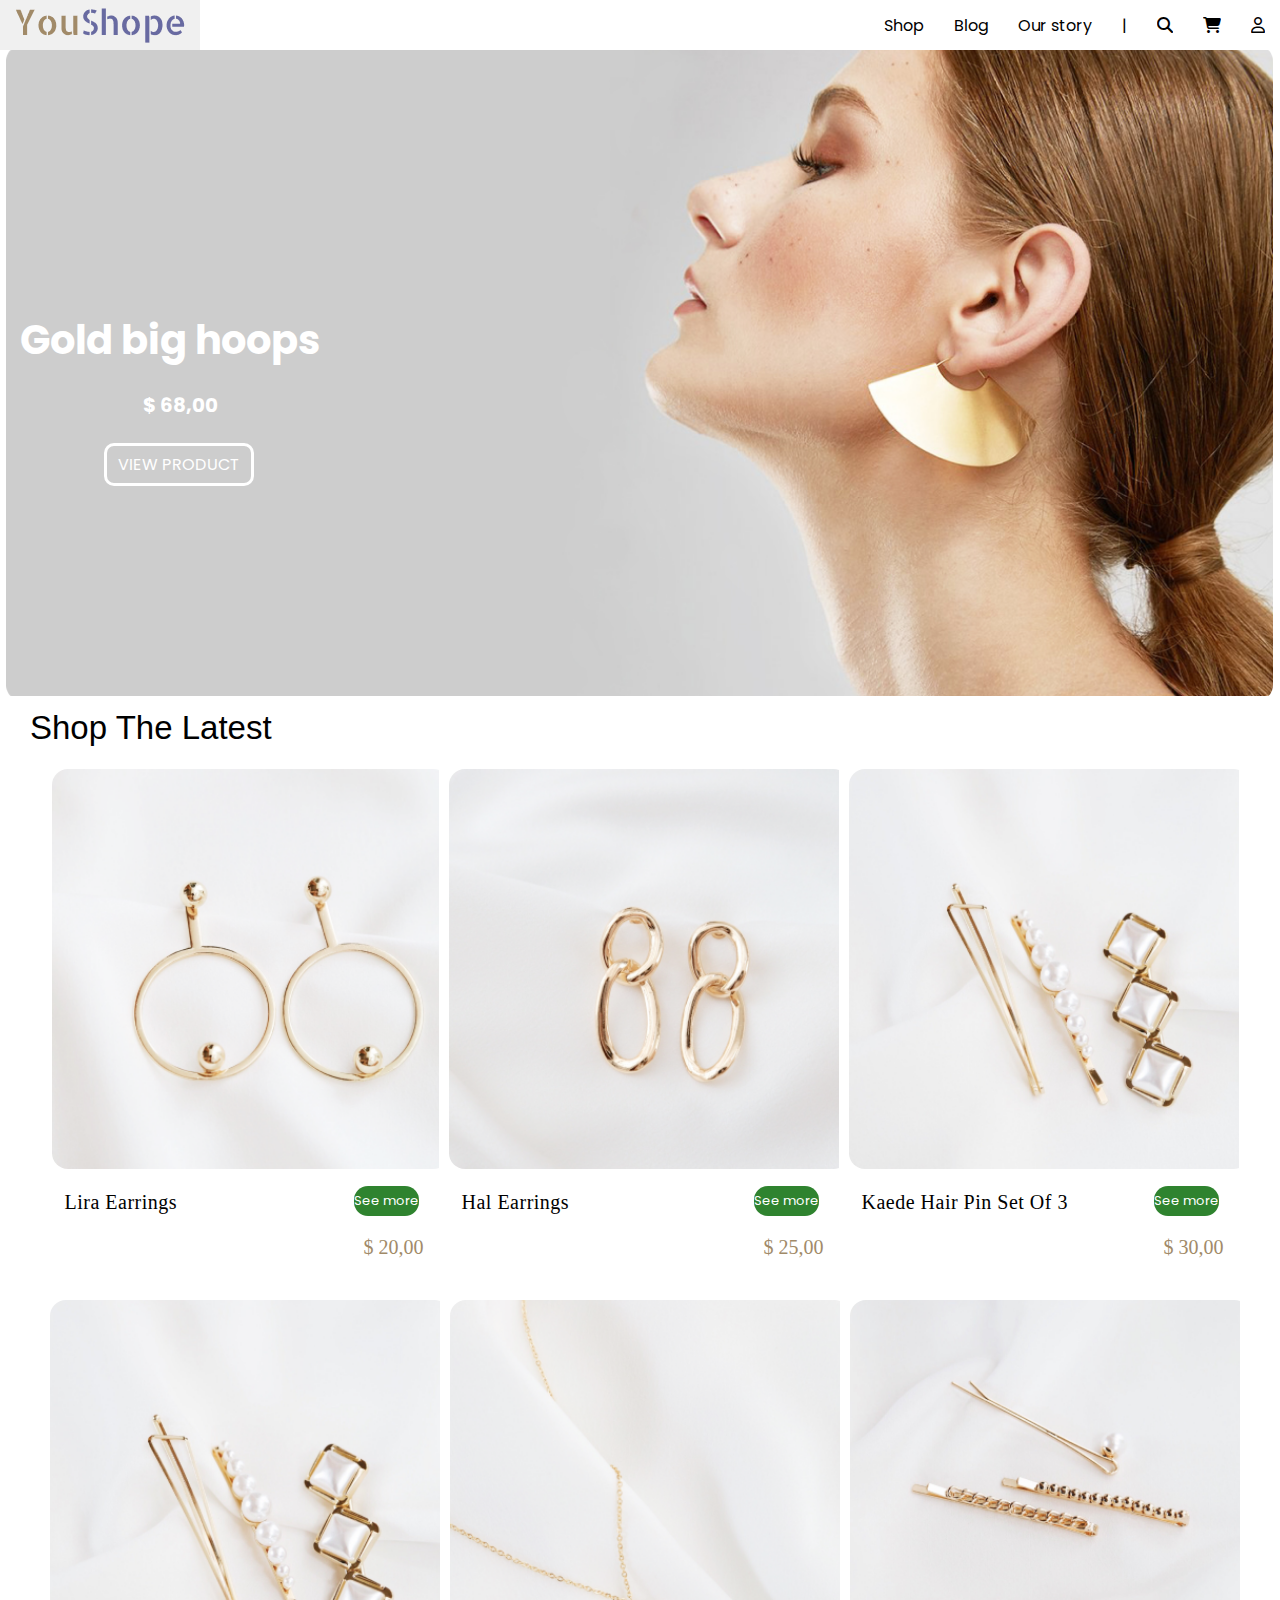
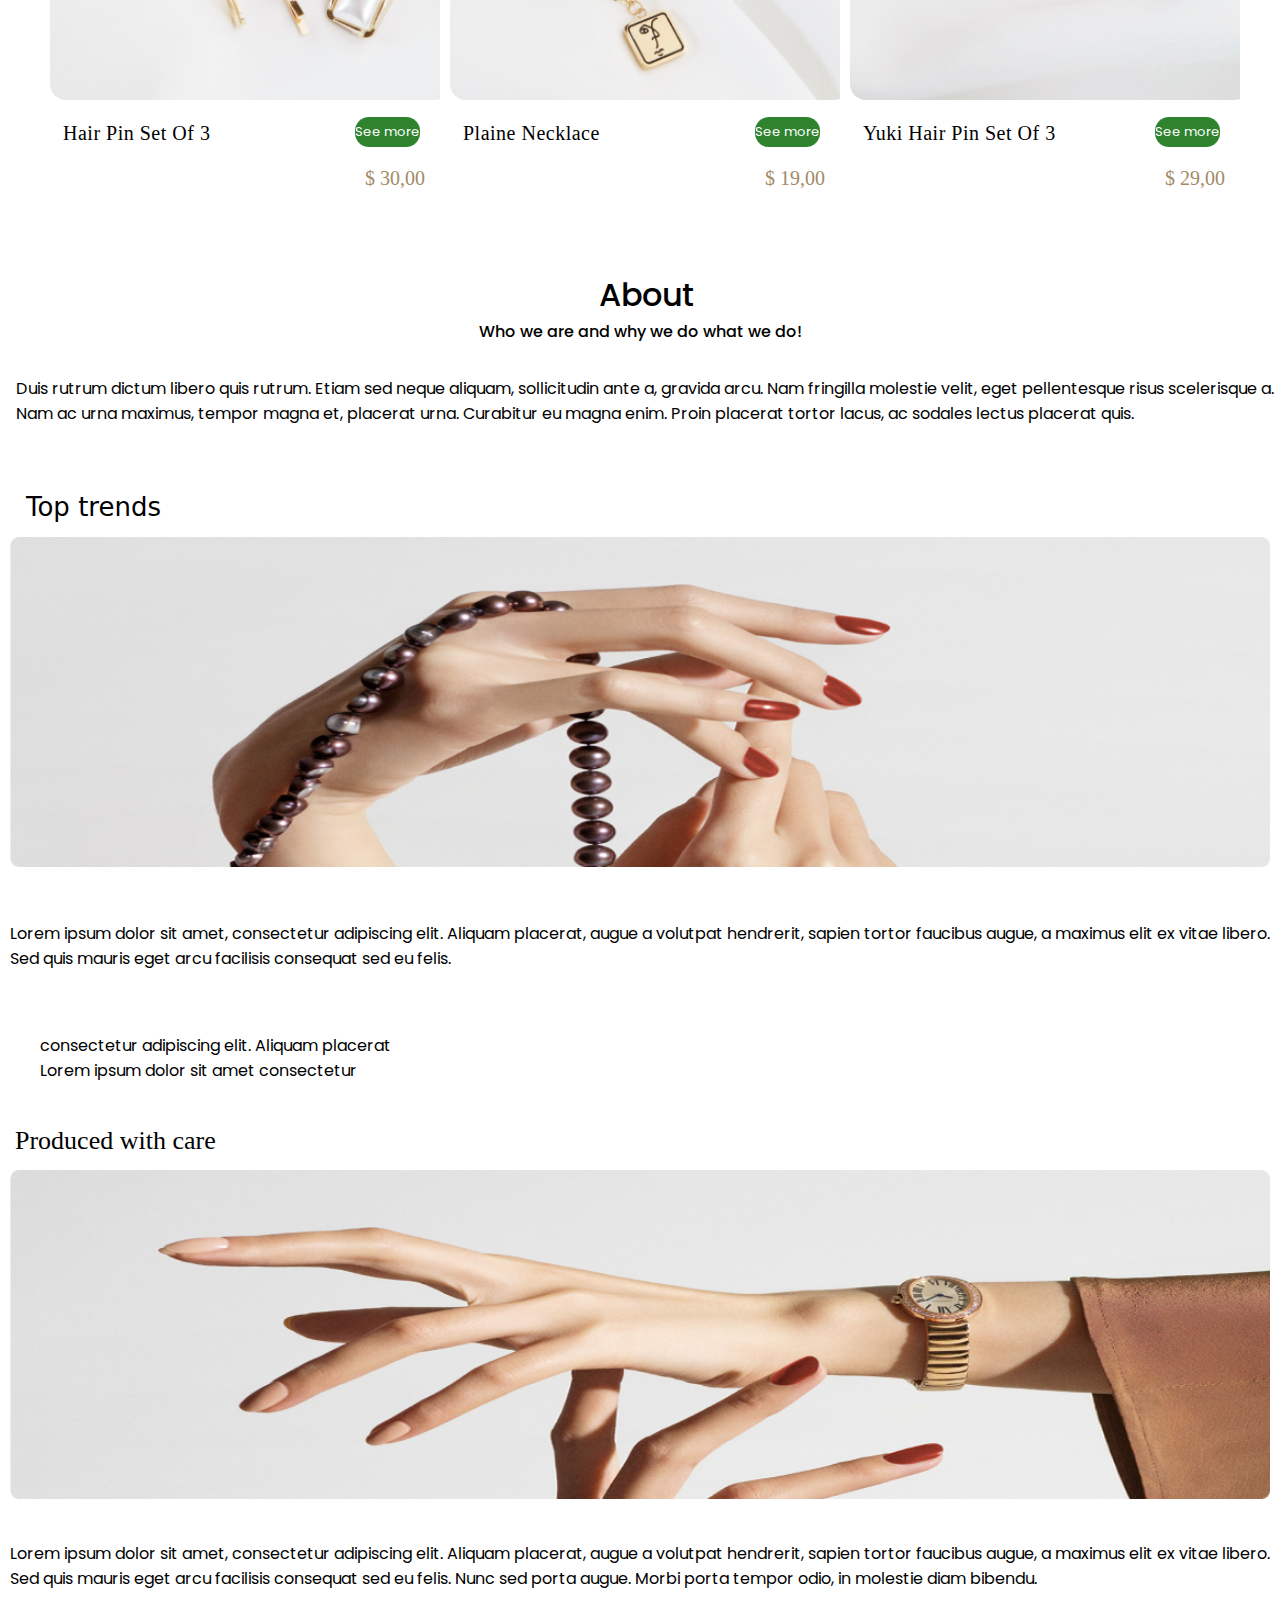
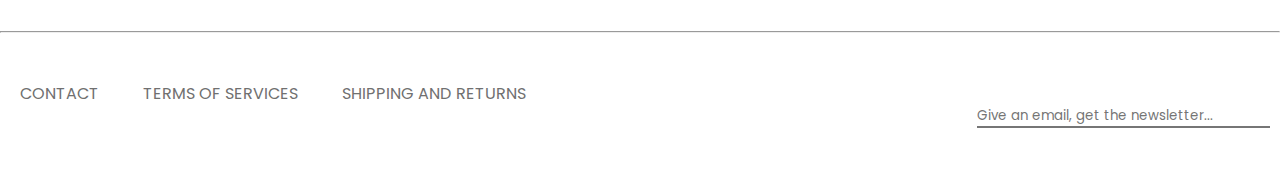
<file: index.html>
<!DOCTYPE html>
<html lang="en">

<head>
    <meta charset="UTF-8">
    <meta name="viewport" content="width=device-width, initial-scale=1.0">
    <title>Youshop</title>
    <link rel="stylesheet" href="style.css">
    <link rel="stylesheet" href="https://cdnjs.cloudflare.com/ajax/libs/font-awesome/6.4.2/css/all.min.css">
</head>

<body>

    
    <nav>

        <ul class="sidebar">
        <li onclick="anulleSidebar()"> <svg xmlns="http://www.w3.org/2000/svg" height="40" viewBox="0 -960 960 960" width="40"><path d="m256-200-56-56 224-224-224-224 56-56 224 224 224-224 56 56-224 224 224 224-56 56-224-224-224 224Z"/></svg></li>
        <li> <a href="#">Shop</a></li>
        <li> <a href="#">Blog</a></li>
        <li> <a href="#">Our story</a></li>  
        <li> <a href="#"><i class="fa-solid fa-magnifying-glass"></i></a></li>
        <li> <a href="#"><i class="fa-solid fa-cart-shopping"></i></a></li>
        <li> <a href="#"><i class="fa-regular fa-user"></i></a></li>  
        </ul>
        
           
         <ul>
            <li><a href="index.html"><img src="images/YouShope.png" alt=""></a></li>
            <li class="nePasAficherOnMobile"> <a href="#">Shop</a></li>
            <li class="nePasAficherOnMobile"> <a href="#">Blog</a></li>
            <li class="nePasAficherOnMobile"> <a href="#">Our story</a></li>
            <li class="nePasAficherOnMobile"> <a href="#">|</a></li>
            <li class="nePasAficherOnMobile"> <a href="#"><i class="fa-solid fa-magnifying-glass"></i></a></li>
            <li class="nePasAficherOnMobile"> <a href="panier.html"><i class="fa-solid fa-cart-shopping"></i></a></li>
            <li class="nePasAficherOnMobile"> <a href="#"><i class="fa-regular fa-user"></i></a></li>  
            <li class="menubtn" onclick="afficherSidebar()"> <a href="#"><svg xmlns="http://www.w3.org/2000/svg" height="40" viewBox="0 -960 960 960" width="40"><path d="M120-240v-80h720v80H120Zm0-200v-80h720v80H120Zm0-200v-80h720v80H120Z"/></svg></a></li>
           
        </ul>
        </nav>
        


    <main>
        
        <section class="hero">

            <div class="contenuhero">
            <div class="titrehero">
                <h1>Gold big hoops </h1>
            </div>
            <div class="prixhero">
                <h5>$ 68,00</h5>
            </div>
            <a href="#sect2" class="view">VIEW PRODUCT</a>
        </div>


        </section>


        <section class="sec2" id="sect2" id="sect2-2">
            <h1 class="titreSect">Shop The Latest</h1>
            <div class="cards">
                <div class="cards">

                    <div class="card">
                        <a href="detail.html" target="_blank">
                            <img src="images/Img-1-.png" alt="image">
                        </a>

                        <div class="titreBUY">
                            <h4 class="titreCards">Lira Earrings</h4>
                            <botton class="btnBUY">
                                <a href="detail.html" target="_blank">See more</a>
                            </botton>
                        </div>
                        <h5 class="prix">$ 20,00</h5>

                    </div>

                    <div class="card">
                        <a href="detail.html" target="_blank">
                            <img src="images/Img-2-.png" alt="image"></a>

                        <div class="titreBUY">
                            <h4 class="titreCards">Hal Earrings</h4>
                            <a href="detail.html" target="_blank">See more</a>
                        </div>
                        <h5 class="prix">$ 25,00</h5>
                    </div>

                    <div class="card">
                        <a href="detail.html" target="_blank"><img src="images/Img-3-.png" alt="image"></a>
                        <div class="titreBUY">
                            <h4 class="titreCards">Kaede Hair Pin Set Of 3 </h4>
                            <a href="detail.html" target="_blank">See more</a>
                        </div>
                        <h5 class="prix">$ 30,00</h5>
                    </div>

                    <div class="card">
                        <a href="detail.html" target="_blank"><img src="images/Img-3-.png" alt="image"></a>
                        <div class="titreBUY">
                            <h4 class="titreCards">Hair Pin Set of 3</h4>
                            <a href="detail.html" target="_blank">See more</a>
                        </div>
                        <h5 class="prix">$ 30,00</h5>
                    </div>

                    <div class="card">
                        <a href="detail.html" target="_blank"><img src="images/Img-5-.png" alt="image"></a>

                        <div class="titreBUY">
                            <h4 class="titreCards">Plaine Necklace</h4>
                            <a href="detail.html" target="_blank">See more</a>
                        </div>
                        <h5 class="prix">$ 19,00</h5>
                    </div>

                    <div class="card">
                        <a href="detail.html" target="_blank"><img src="images/Img-6-.png" alt="image"></a>
                        <div class="titreBUY">
                            <h4 class="titreCards">Yuki Hair Pin Set of 3</h4>
                            <a href="detail.html" target="_blank">See more</a>
                        </div>
                        <h5 class="prix">$ 29,00</h5>
                    </div>
                </div>
            </div>

            <div class="secAbout">
                <h1 class="about" id="about">About</h1>
                <p class="P-about">Who we are and why we do what we do!</p>
                <p class="des-about">Duis rutrum dictum libero quis rutrum. Etiam sed neque aliquam, sollicitudin ante
                    a, gravida arcu. Nam fringilla molestie velit, eget pellentesque risus scelerisque a. Nam ac urna
                    maximus, tempor magna et, placerat urna. Curabitur eu magna enim. Proin placerat tortor lacus, ac
                    sodales lectus placerat quis.</p>
                <h4 class="toptrand">Top trends</h4>
                <img class="img1ABout" src="images/Img1.png" alt="image">
                <p class="P2-about">Lorem ipsum dolor sit amet, consectetur adipiscing elit. Aliquam placerat, augue a
                    volutpat hendrerit, sapien tortor faucibus augue, a maximus elit ex vitae libero. Sed quis mauris
                    eget arcu facilisis consequat sed eu felis. </p>
                <div class="listabout">
                    <li> consectetur adipiscing elit. Aliquam placerat</li>
                    <li>Lorem ipsum dolor sit amet consectetur</li>
                </div>
                <h3 class="titreProdu">Produced with care</h3>
                <img class="img2ABout" src="images/Img2.png" alt="image2about">
                <p class="PargABOUT">Lorem ipsum dolor sit amet, consectetur adipiscing elit. Aliquam placerat, augue a
                    volutpat hendrerit, sapien tortor faucibus augue, a maximus elit ex vitae libero. Sed quis mauris
                    eget arcu facilisis consequat sed eu felis. Nunc sed porta augue. Morbi porta tempor odio, in
                    molestie diam bibendu.</p>
                <hr>
            </div>

            <footer>
                <div class="navfooter">
                    <div class="navf">
                        <a href="#">CONTACT</a>
                        <a href="#">TERMS OF SERVICES</a>
                        <a href="#">SHIPPING AND RETURNS</a>
                        <input type="email" class="enteremail" placeholder="Give an email, get the newsletter...">
                    </div>
                </div>
            </footer>


        </section>



























    </main>

    
    <script src="index.js"></script>

</body>

</html>
</file>
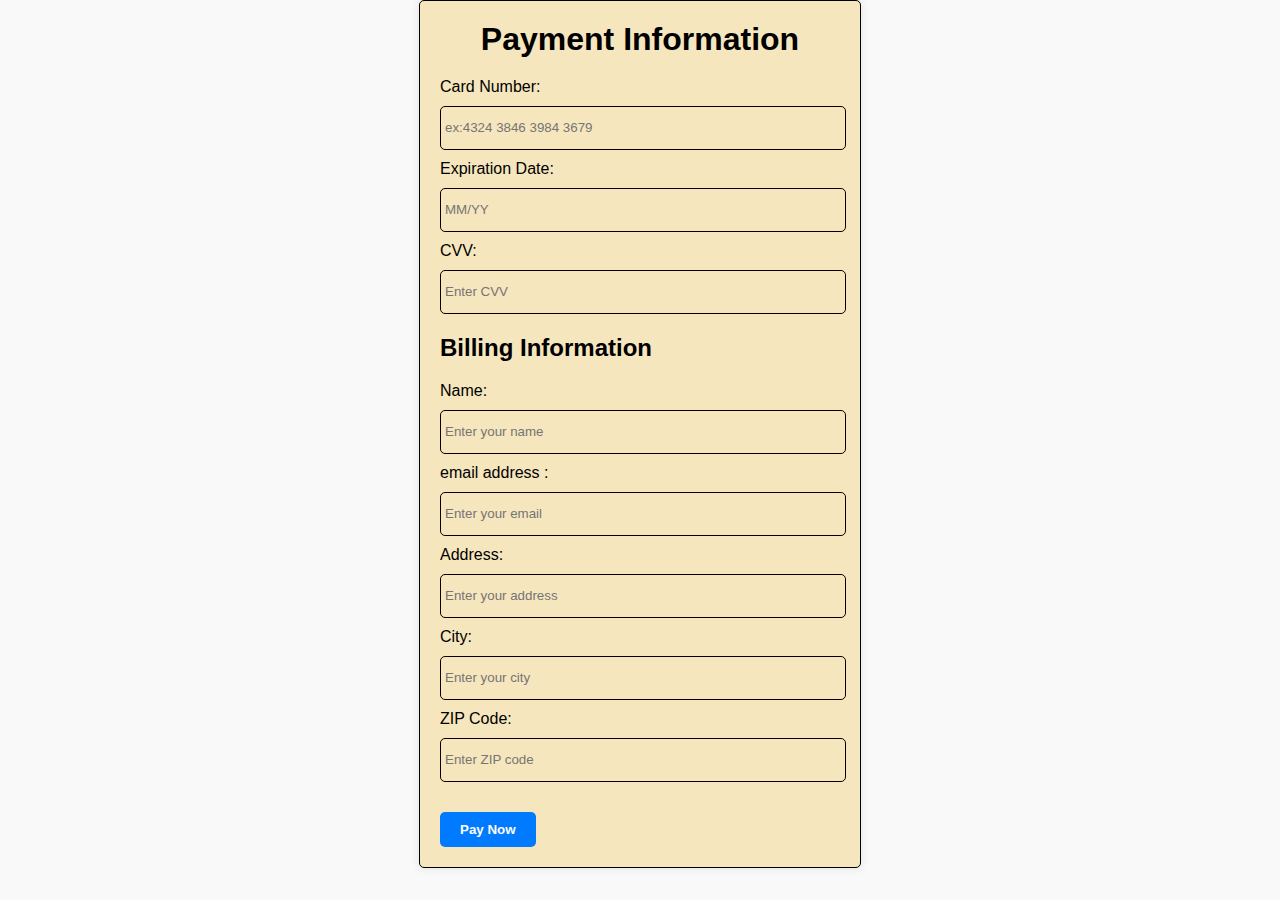
<file: Checkout.html>
<!DOCTYPE html>
<html lang="en">
<head>
    <meta charset="UTF-8">
    <meta name="viewport" content="width=device-width, initial-scale=1.0">
    <link rel="stylesheet" href="Checkout.css">
    <title>Checkout</title>
</head>
<body>
    <div class="container">
        <h1>Payment Information</h1>
        <form action="suivi.html"   id="form">
            <label for="cardNumber">Card Number:</label>
            <input   type="text" id="cardNumber" placeholder="ex:4324 3846 3984 3679" required maxlength="16">
            <span class="error"></span>

            <label for="expiration">Expiration Date:</label>
            <input  type="text" id="expiration" placeholder="MM/YY" required>
            <span class="error"></span>

            <label for="cvv">CVV:</label>
            <input  type="text" id="cvv" placeholder="Enter CVV" required>
            <span class="error"></span>

            <h2>Billing Information</h2>
            <label for="name">Name:</label>
            <input  type="text" id="name" placeholder="Enter your name" required>
            <span class="error"></span>

            <label for="email">email address : </label>
            <input  type="email" id="email" placeholder="Enter your email" required>
            <span class="error"></span>

            <label for="address">Address:</label>
            <input  type="text" id="address" placeholder="Enter your address" required>
            <span class="error"></span>

            <label for="city">City:</label>
            <input  type="text" id="city" placeholder="Enter your city" required>
            <span class="error"></span>

            <label for="zip">ZIP Code:</label>
            <input  type="text" id="zip" placeholder="Enter ZIP code" required> <span></span>
             
            <a href="suivi.html">
            <button class="checkout-button">Pay Now</button> </a>
        
        </form>
    </div>
    <script src="index.js"></script>
</body>
</html>
</file>
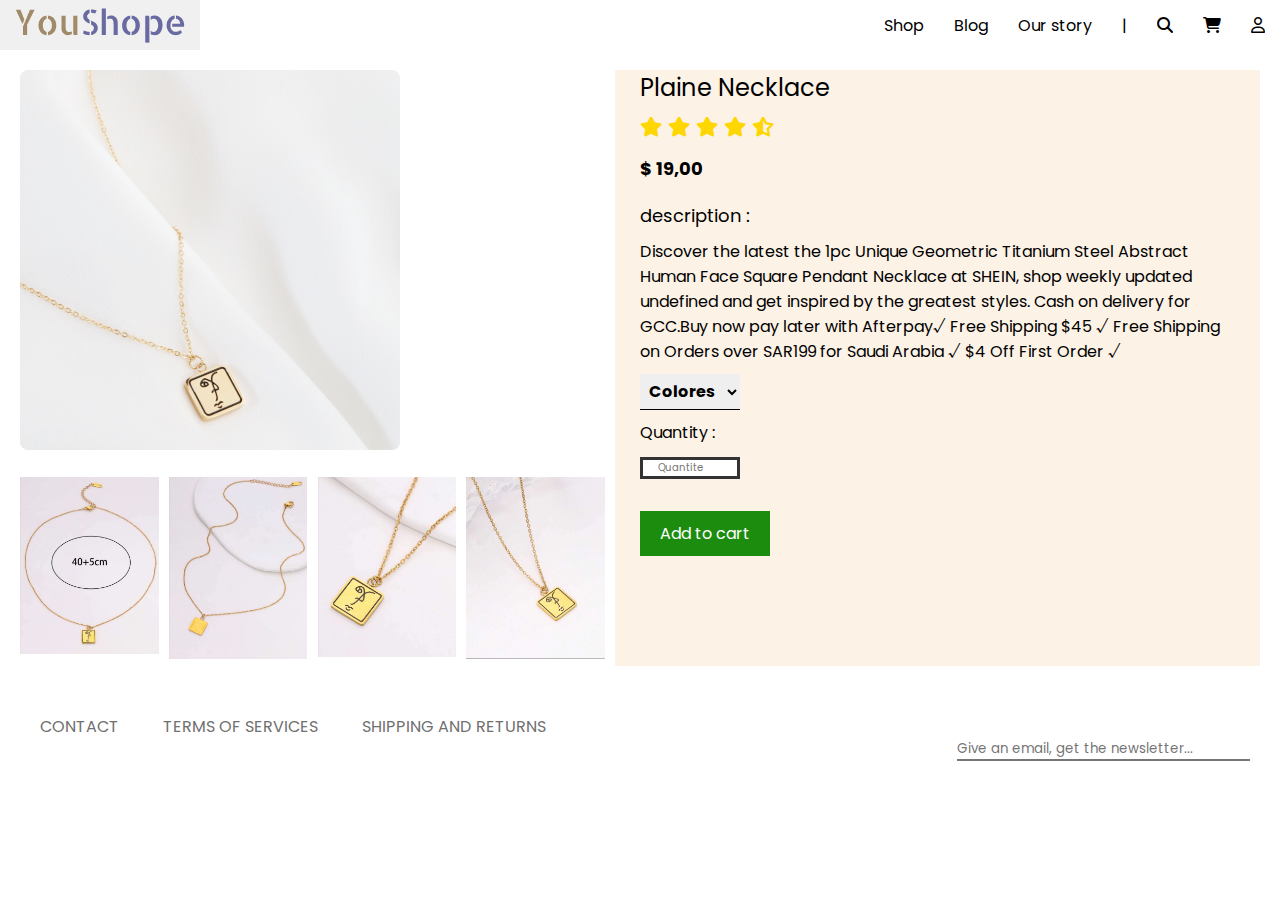
<file: detail.html>
<!DOCTYPE html>
<html lang="en">

<head>
    <meta charset="UTF-8">
    <meta name="viewport" content="width=device-width, initial-scale=1.0">
    <title>Youshop</title>
    <link rel="stylesheet" href="detail.css">
    <link rel="stylesheet" href="https://cdnjs.cloudflare.com/ajax/libs/font-awesome/6.4.2/css/all.min.css">
</head>

<body>

    <nav>

        <ul class="sidebar">
        <li onclick="anulleSidebar()"> <svg xmlns="http://www.w3.org/2000/svg" height="40" viewBox="0 -960 960 960" width="40"><path d="m256-200-56-56 224-224-224-224 56-56 224 224 224-224 56 56-224 224 224 224-56 56-224-224-224 224Z"/></svg></li>
        <li> <a href="#">Shop</a></li>
        <li> <a href="#">Blog</a></li>
        <li> <a href="#">Our story</a></li>  
        <li> <a href="#"><i class="fa-solid fa-magnifying-glass"></i></a></li>
        <li> <a href="#"><i class="fa-solid fa-cart-shopping"></i></a></li>
        <li> <a href="#"><i class="fa-regular fa-user"></i></a></li>  
        </ul>
        
           
         <ul>
            <li><a href="index.html"><img src="images/YouShope.png" alt=""></a></li>
            <li class="nePasAficherOnMobile"> <a href="#">Shop</a></li>
            <li class="nePasAficherOnMobile"> <a href="#">Blog</a></li>
            <li class="nePasAficherOnMobile"> <a href="#">Our story</a></li>
            <li class="nePasAficherOnMobile"> <a href="#">|</a></li>
            <li class="nePasAficherOnMobile"> <a href="#"><i class="fa-solid fa-magnifying-glass"></i></a></li>
            <li class="nePasAficherOnMobile"> <a href="panier.html"><i class="fa-solid fa-cart-shopping"></i></a></li>
            <li class="nePasAficherOnMobile"> <a href="#"><i class="fa-regular fa-user"></i></a></li>  
            <li class="menubtn" onclick="afficherSidebar()"> <a href="#"><svg xmlns="http://www.w3.org/2000/svg" height="40" viewBox="0 -960 960 960" width="40"><path d="M120-240v-80h720v80H120Zm0-200v-80h720v80H120Zm0-200v-80h720v80H120Z"/></svg></a></li>
           
        </ul>
        </nav>
        


    <main>


        <div class="container" >
            <div class="containerimgDROIT">
                <div class="contenugauche">
                    <div class="imgDacceuil">
                        <img src="images/Img-5-.png" alt="image detail produit">
                    </div>
                    <div class="Images">
                        <div class="sousImage">
                            <img src="images/detail1.jpg" alt="">
                        </div>

                        <div class="sousImage">
                            <img src="images/detail2.jpg" alt="">
                        </div>

                        <div class="sousImage">
                            <img src="images/detail3.jpg" alt="">
                        </div>

                        <div class="sousImage">
                            <img src="images/detail4.jpg" alt="">
                        </div>

                    </div>

                </div>
            </div>


            <div class="contenudroit">
                <div class="ProdName">Plaine Necklace</div>
                <div class="Etoils">
                    <i class="fas fa-star"></i>
                    <i class="fas fa-star"></i>
                    <i class="fas fa-star"></i>
                    <i class="fas fa-star"></i>
                    <i class="fas fa-star-half-alt"></i>
                </div>
                <div class="prix" >$ 19,00</div>
                <div class="description">description :</div>
                <p class="paragdescr">Discover the latest the 1pc Unique Geometric Titanium Steel Abstract Human Face Square Pendant Necklace at SHEIN, shop weekly updated undefined and get inspired by the greatest styles. Cash on delivery for GCC.Buy now pay later with Afterpay√ Free Shipping $45 √ Free Shipping on Orders over SAR199 for Saudi Arabia √ $4 Off First Order √</p>
                
                <div class="selectoption">
                    <form action="">
                          <select id="colores">
                <option value="" disabled selected> Colores</option>
                <option value="Golden">Golden</option>
                <option value="Copper">Copper</option>
                <option value="Silver">Silver</option>
               </select>
                    </form>
              
            </div>
        
            <div class="Quantity">
                <p>Quantity :</p>
                <input type="number" min="1" max="50" placeholder="Quantite">
            </div>
            <div class="btn-addToCart">
                <a href="panier.html">
                <button>Add to cart</button>
            </a>
            </div>

            </div>







        </div>
















        <footer>
            <div class="navfooter">
                <div class="navf">
                    <a href="#">CONTACT</a>
                    <a href="#">TERMS OF SERVICES</a>
                    <a href="#">SHIPPING AND RETURNS</a>
                    <input type="email" class="enteremail" placeholder="Give an email, get the newsletter...">
                </div>
            </div>
        </footer>
        </section>






























    </main>

    <script src="index.js"></script>
    </body>
    </html>
</file>
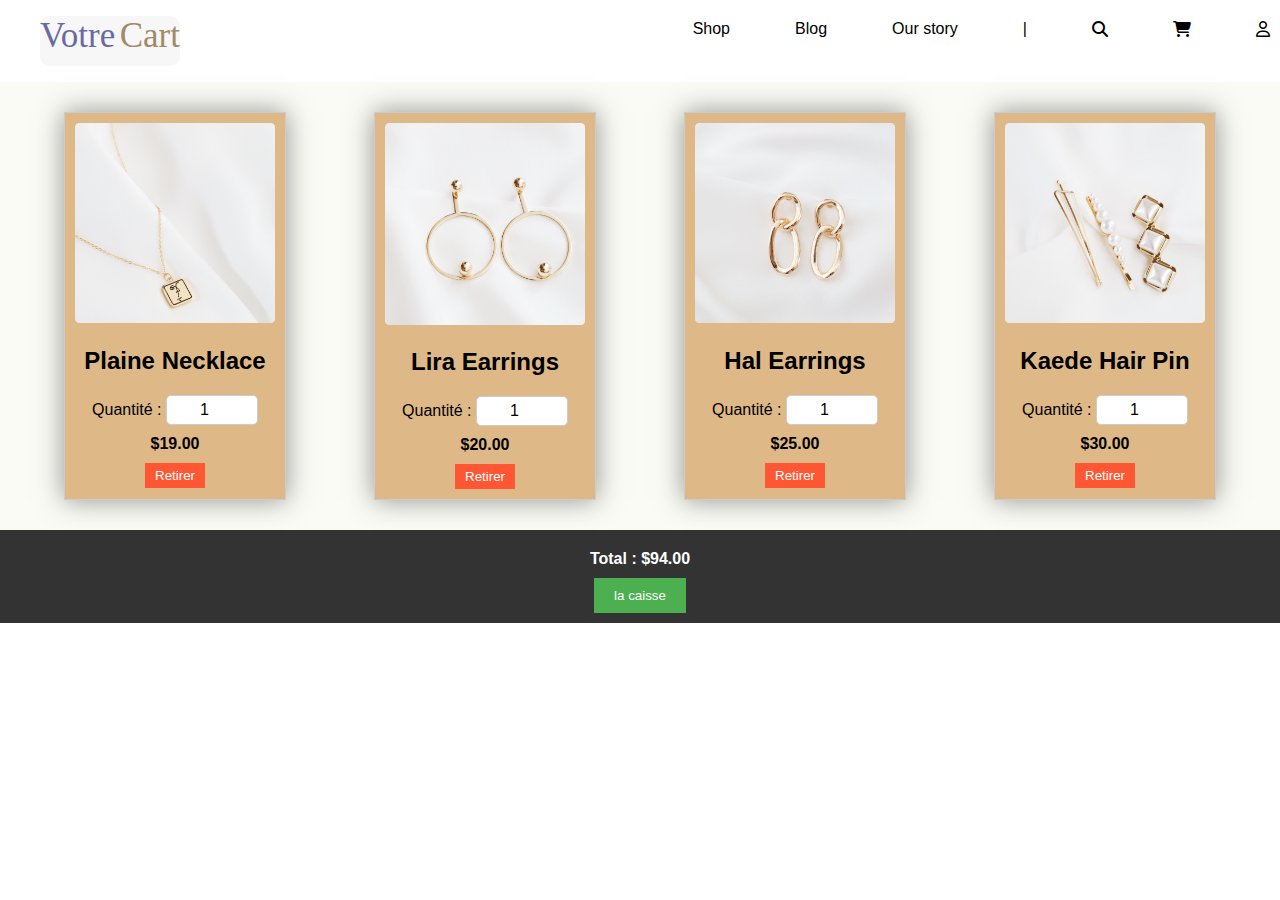
<file: panier.html>
<!DOCTYPE html>
<html lang="en">
<head>
    <meta charset="UTF-8">
    <meta name="viewport" content="width=device-width, initial-scale=1.0">
    <link rel="stylesheet" href="panier.css">
    <link rel="stylesheet" href="https://cdnjs.cloudflare.com/ajax/libs/font-awesome/6.4.2/css/all.min.css">

    <title>Panier</title>
</head>
<body>
     
    <nav>

        <ul class="sidebar">
        <li onclick="anulleSidebar()"> <svg xmlns="http://www.w3.org/2000/svg" height="40" viewBox="0 -960 960 960" width="40"><path d="m256-200-56-56 224-224-224-224 56-56 224 224 224-224 56 56-224 224 224 224-56 56-224-224-224 224Z"/></svg></li>
        <li> <a href="#">Shop</a></li>
        <li> <a href="#">Blog</a></li>
        <li> <a href="#">Our story</a></li>  
        <li> <a href="#"><i class="fa-solid fa-magnifying-glass"></i></a></li>
        <li> <a href="panier.html"><i class="fa-solid fa-cart-shopping"></i></a></li>
        <li> <a href="#"><i class="fa-regular fa-user"></i></a></li>  
        </ul>
        
           
         <ul>
            <li><Span class="Votre" >Votre</Span> <Span class="Cart">Cart</Span></li>
            <li class="nePasAficherOnMobile"> <a href="#">Shop</a></li>
            <li class="nePasAficherOnMobile"> <a href="#">Blog</a></li>
            <li class="nePasAficherOnMobile"> <a href="#">Our story</a></li>
            <li class="nePasAficherOnMobile"> <a href="#">|</a></li>
            <li class="nePasAficherOnMobile"> <a href="#"><i class="fa-solid fa-magnifying-glass"></i></a></li>
            <li class="nePasAficherOnMobile"> <a href="#"><i class="fa-solid fa-cart-shopping"></i></a></li>
            <li class="nePasAficherOnMobile"> <a href="#"><i class="fa-regular fa-user"></i></a></li>  
            <li class="menubtn" onclick="afficherSidebar()"> <a href="#"><svg xmlns="http://www.w3.org/2000/svg" height="40" viewBox="0 -960 960 960" width="40"><path d="M120-240v-80h720v80H120Zm0-200v-80h720v80H120Zm0-200v-80h720v80H120Z"/></svg></a></li>
           
        </ul>
        </nav>

 
    <main>
        <div class="produit">
            <img src="images/Img-5-.png" alt=" img de Plaine Necklace">
            <h2>Plaine Necklace</h2>
            <label for="quantity1">Quantité :</label>
            <input type="number" id="quantity1" name="quantity1" value="1" min="1">
            <h4 class="prix">$19.00</h4>
            <button class="buttonRetirer" data-id="1">Retirer</button>
        </div>
        <div class="produit num2">
            <img src="images/Img-1-.png" alt="img de Lira Earrings">
            <h2>Lira Earrings</h2>
            <label for="quantity2">Quantité :</label>
            <input type="number" id="quantity2" name="quantity2" value="1" min="1">
            <h4 class="prix">$20.00</h4>
            <button class="buttonRetirer" data-id="2">Retirer</button>
        </div>
        <div class="produit num3">
            <img src="images/Img-2-.png" alt="img de Hal Earrings">
            <h2>Hal Earrings</h2>
            <label for="quantity3">Quantité :</label>
            <input type="number" id="quantity3" name="quantity3" value="1" min="1">
            <h4 class="prix">$25.00</h4>
            <button class="buttonRetirer" data-id="3">Retirer</button>
        </div>
        <div class="produit num4">
            <img src="images/Img-3-.png" alt="img de Kaede Hair Pin">
            <h2>Kaede Hair Pin </h2>
            <label for="quantity4">Quantité :</label>
            <input type="number" id="quantity4" name="quantity4" value="1" min="1">
            <h4 class="prix">$30.00</h4>
            <button class="buttonRetirer" data-id="4">Retirer</button>
        </div>
    </main>
    <footer>
        <div class="total">
            Total : <span class="prix-total">$94.00</span>
        </div>
        <a href="Checkout.html">
            <button class="checkout-button">la caisse</button>
        </a>
    </footer>
    <script src="index.js"></script>
</body>
</html>
</file>
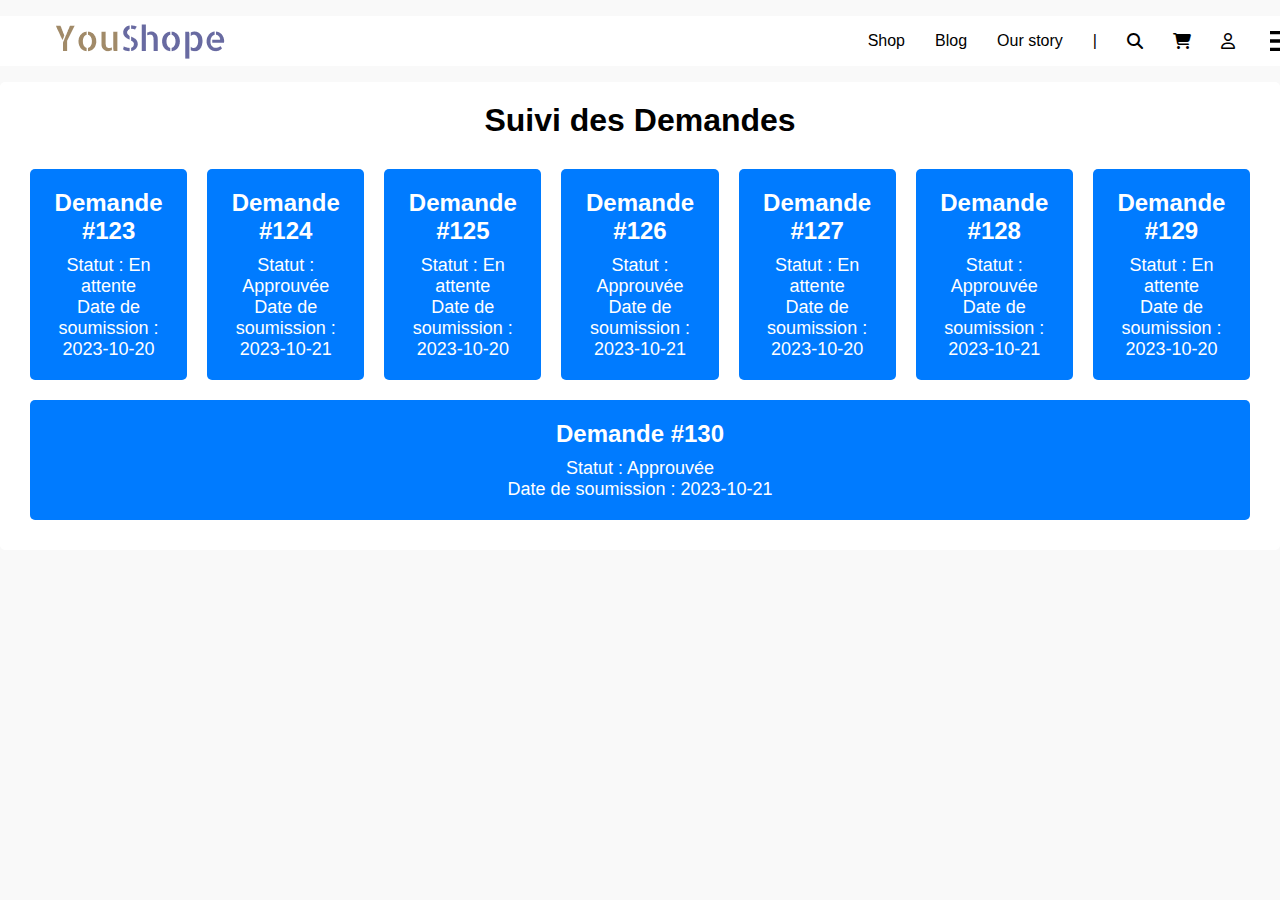
<file: suivi.html>
<!DOCTYPE html>
<html lang="fr">
<head>
    <meta charset="UTF-8">
    <meta name="viewport" content="width=device-width, initial-scale=1.0">
    <link rel="stylesheet" href="suivi.css">
    <link rel="stylesheet" href="https://cdnjs.cloudflare.com/ajax/libs/font-awesome/6.4.2/css/all.min.css">
    <title>Suivi des Demandes</title>
</head>
<body>
    <nav>

        <ul class="sidebar">
        <li onclick="anulleSidebar()"> <svg xmlns="http://www.w3.org/2000/svg" height="40" viewBox="0 -960 960 960" width="40"><path d="m256-200-56-56 224-224-224-224 56-56 224 224 224-224 56 56-224 224 224 224-56 56-224-224-224 224Z"/></svg></li>
        <li> <a href="#">Shop</a></li>
        <li> <a href="#">Blog</a></li>
        <li> <a href="#">Our story</a></li>  
        <li> <a href="#"><i class="fa-solid fa-magnifying-glass"></i></a></li>
        <li> <a href="#"><i class="fa-solid fa-cart-shopping"></i></a></li>
        <li> <a href="#"><i class="fa-regular fa-user"></i></a></li>  
        </ul>
        
           
         <ul>
            <li><a href="index.html"><img src="images/YouShope.png" alt=""></a></li>
            <li class="nePasAficherOnMobile"> <a href="#">Shop</a></li>
            <li class="nePasAficherOnMobile"> <a href="#">Blog</a></li>
            <li class="nePasAficherOnMobile"> <a href="#">Our story</a></li>
            <li class="nePasAficherOnMobile"> <a href="#">|</a></li>
            <li class="nePasAficherOnMobile"> <a href="#"><i class="fa-solid fa-magnifying-glass"></i></a></li>
            <li class="nePasAficherOnMobile"> <a href="panier.html"><i class="fa-solid fa-cart-shopping"></i></a></li>
            <li class="nePasAficherOnMobile"> <a href="#"><i class="fa-regular fa-user"></i></a></li>  
            <li class="menubtn" onclick="afficherSidebar()"> <a href="#"><svg xmlns="http://www.w3.org/2000/svg" height="40" viewBox="0 -960 960 960" width="40"><path d="M120-240v-80h720v80H120Zm0-200v-80h720v80H120Zm0-200v-80h720v80H120Z"/></svg></a></li>
           
        </ul>
        </nav>
    <div class="container">
        <h1>Suivi des Demandes</h1>
        <div class="demandes">
            <div class="demande  demande1">
                <h2>Demande #123</h2>
                <p>Statut : En attente</p>
                <p>Date de soumission : 2023-10-20</p>
            </div>
            <div class="demande demande2">
                <h2>Demande #124</h2>
                <p>Statut : Approuvée</p>
                <p>Date de soumission : 2023-10-21</p>
            </div>
            <div class="demande demande3">
                <h2>Demande #125</h2>
                <p>Statut : En attente</p>
                <p>Date de soumission : 2023-10-20</p>
            </div>
            <div class="demande demande4">
                <h2>Demande #126</h2>
                <p>Statut : Approuvée</p>
                <p>Date de soumission : 2023-10-21</p>
            </div>
            <div class="demande demande5">
                <h2>Demande #127</h2>
                <p>Statut : En attente</p>
                <p>Date de soumission : 2023-10-20</p>
            </div>
            <div class="demande demande6">
                <h2>Demande #128</h2>
                <p>Statut : Approuvée</p>
                <p>Date de soumission : 2023-10-21</p>
            </div>
            <div class="demande demande7">
                <h2>Demande #129</h2>
                <p>Statut : En attente</p>
                <p>Date de soumission : 2023-10-20</p>
            </div>
            <div class="demande demande8">
                <h2>Demande #130</h2>
                <p>Statut : Approuvée</p>
                <p>Date de soumission : 2023-10-21</p>
            </div>
        </div>
    </div>
    
    <script src="index.js"></script>
</body>
</html>
</file>
<file: style.css>
@import url('https://fonts.googleapis.com/css2?family=Poppins:ital,wght@0,100;0,200;0,300;0,400;0,500;0,600;0,700;0,800;0,900;1,100;1,200;1,300;1,400;1,500;1,600;1,700;1,800;1,900&display=swap');

*{
    font-family: 'Poppins', sans-serif;

    margin: 0;
    padding: 0;
    box-sizing: border-box;
    scroll-behavior: smooth;
    overflow-x: hidden;
}

.menubtn{
    display: none;
  }

/*--------------------------------media query-----------------------------------------------------*/
@media (max-width:761px) {

    .nePasAficherOnMobile{
        display:none;
    }


    .menubtn{
        display: block;
      }

    main .hero{
        width: 100%;
        height: 300px;
        background-image:url(images/Img01.png);
        display: flex;
        flex-direction: column;
        justify-content: flex-start;
        align-items:flex-start;
        position: relative;
    }

   

    main .hero .titrehero{
        margin-top: 8em;
        color: #FFFFFF;
    font-family: 'Franklin Gothic Medium', 'Arial Narrow', Arial, sans-serif;
    font-size: 10px;
    margin-top: 6em;
    padding: 20px;
    }


    .cards{
        width: auto;
        height: auto;
        display: flex;
        align-items: center;
        justify-content: center;
        flex-wrap: wrap;
    }

    .cards img{
        background-color: rgb(255, 255, 255);
        margin: 10px;
        width: 100%   ;
        height: auto;
        border-radius: 16px;
        margin-right: 10px;
        padding-right: 20px;
    }

    .card{
        width: 100%;
        height: auto;
    }


.navfooter{
    display: flex;
    justify-content: flex-start;
    flex-direction: column;
    width: 100%;
}
.navf{
    display: flex;
    justify-content: flex-start;
    flex-direction: column;
    margin-bottom: 15px;
    width: 100%;
    position: absolute;
    right: 10px;
}


.img1ABout{
    height: 250px;
}

.img2ABout{
    height: 250px;
}

}
/*--------------------------------media query--------------------------------------------------*/




nav{
    background-color: white;

  }

  nav ul{
    width: 100%;
    list-style: none;
    display: flex;
    justify-content: flex-end;
    align-items: center;
  }

  nav li{
    height: 50px;
  }
  nav a{
    height:100%;
    padding: 0 15px;
    text-decoration: none;
    display: flex;
    align-items: center;
    color: black;
  }

  nav a:hover{
    background-color: #f0f0f0;
  }

  nav li:first-child{
    margin-right: auto;
  }

  
  .sidebar{
    position: fixed;
    top: 0;
    right: 0;
    height: 400px;
    width: 250px;
    z-index: 999;
    background-color: rgb(243, 220, 197);
    display: none;
    flex-direction: column;
    align-items:center;
    justify-content: center ;
    border-radius: 16px;
    transition: 0.6s ease;
    transform: scale(1.09);

  }

  .sidebar li{
    width: 100%;
  }

  .sidebar a{
    width:100%;

  }


.hero{
    
    width: 100%;
    height: 646px;
    background-image:url(images/Img01.png);
    background-size: 99%;
    background-position: center;
    background-repeat: no-repeat;
    display: flex;
    flex-direction: column;
    justify-content: flex-start;
    align-items:flex-start;
    position: relative;
    

}

.card{
    width: auto;
    height: auto;
}



.contenuhero{
  display: flex;
  justify-content: flex-start;
  align-items: center;
  flex-direction: column;
}

.hero .titrehero{
color: #FFFFFF;
font-family:'Franklin Gothic Medium', 'Arial Narrow', Arial, sans-serif;
font-size:20px;
margin-top: 12em;
padding: 20px;
}

.hero .prixhero{
    color: white;
    margin-bottom:55px;
    padding-left: 20px;
    font-size:24px;
}

.hero .view{
    width: 150px;
    height: 43px;
    text-decoration: none;
    margin-left: 1em;
    margin-top: -2em;
    border-style: solid;
    color: white;
    padding: 6px 8px;
    border-radius: 10px;
    text-align: center;
   
}




.titreSect{
    font-family:Arial, Helvetica, sans-serif;
    font-size: 33px;
    font-style: normal;
    font-weight: 500;
    line-height: 43px;
    padding: 10px 30px;

}

.sec2{
    width: 100%;
}

.cards{
    display: flex;
    align-items: center;
    justify-content: center;
    flex-wrap: wrap;
}

.cards img{
    background-color: rgb(255, 255, 255);
    margin: 10px;
    width: 100% ;
    height: auto;
    border-radius: 16px;
}

.slide{
    margin: 50px 0px;
}

.titreCards{
    color: #000;
    font-family: DM Sans;
    font-size: 20px;
    font-style: normal;
    font-weight: 400;
    line-height: 33px; 
    letter-spacing: 0.5px;
    text-transform: capitalize;
    display: flex;
    justify-content: start;
    padding-left: 15px;
}

.prix{
color: var(--light-colors-accent-light, #A18A68);
font-family: DM Sans;
font-size: 20px;
font-style: normal;
font-weight: 500;
line-height: 26px; 
text-transform: capitalize;
display: flex;
justify-content: end;
margin: 15px;
margin-bottom: 30px;

}
.titreBUY {
    display: flex;
    width: 100%;
    flex-grow: 1;
    justify-content: space-between;
    padding: 0 0.5rem;
}
.titreBUY a{
    height: 30px;
    display: flex;
    align-items: center;
    text-decoration: none;
    color:white;
    background-color: #026802d2;
    border-radius: 14px;
    font-size: small;
    margin-right: 12px;
    
}

.about{
    display: flex;
    justify-content: center;
    padding-top: 50px;
    margin-left: 12px;
    font-weight: 500;
}
.P-about{
    display: flex;
    justify-content: center;
    align-items: center;
    padding-top: 0px 20px;
    font-weight: 500;
}

.des-about{
    padding-top: 2em;
    margin-bottom: 4em;
    padding-left: 1em;
}

.toptrand{
    color: var(--light-colors-black-light, #000);
font-family:system-ui, -apple-system, BlinkMacSystemFont, 'Segoe UI', Roboto, Oxygen, Ubuntu, Cantarell, 'Open Sans', 'Helvetica Neue', sans-serif;
font-size: 26px;
font-style: normal;
font-weight: 400;
line-height: 35px;
padding-left: 1em;
}

.img1ABout{
    display: flex;
    justify-content: center;
    width: 100%;
    align-items: center;
    padding: 12px 10px;
    margin-bottom: 30px;

}
.img2ABout{
    display: flex;
    justify-content: center;
    width: 100%;
    align-items: center;
    padding: 12px 10px;
    margin-bottom: 30px;
}

.P2-about{
    display: flex;
    justify-content: center;
    width: 100%;
    align-items: center;
    padding: 12px 10px;
    margin-bottom: 10px;
}

.listabout{
    padding: 40px;
}

.titreProdu{
    font-family: DM Sans;
font-size: 26px;
font-style: normal;
font-weight: 400;
line-height: 35px;
padding-left: 15px;
}

.PargABOUT{
    padding-left: 10px;
    padding-bottom: 40px;
}




footer{
    width: 100%;
    height: 10em;
    position: relative;
}

input[type=text], select {
    width: 30em;
    display: flex;
    border: 1.8px solid #000000;
    border-top: none;
    border-left: none;
    border-right:none;
    
}


.navfooter{
    display: flex;
    justify-content: space-between;
    margin-top: 3em;

}

.navfooter .navf a{
justify-content: space-between;
text-decoration: none;
padding: 0px 20px;
color: #707070;
}

.navfooter .enteremail{
    display: flex;
    width: 22em;
    border-top: none;
    border-left: none;
    border-right:none;
    position: absolute;
    right: 10px;

}
</file>
<file: Checkout.css>
body, h1, form, label, input, button {
    margin: 0;
    padding: 0;
    font-family: Arial, sans-serif;
}

body {
    background-color: #f9f9f9;
    text-align: center;
}

.container {
    max-width: 400px;
    margin: 0 auto;
    padding: 20px;
    background-color: #edac003d;
    border: 1px solid #000000;
    border-radius: 5px;
    box-shadow: 0 0 10px rgba(0, 0, 0, 0.1);
}

h1 {
    margin-bottom: 20px;
}

form {
    text-align: left;
}

label, input {
    display: block;
    margin-bottom: 10px;
}

input[type="text"] {
    width: 100%;
    border: 1px solid #0b0000;
    border-radius: 5px;
    padding: 13px 0px 14px 4px;
    background-color: unset;
}

input[type="email"] {
    width: 100%;
    border: 1px solid #0b0000;
    border-radius: 5px;
    padding: 13px 0px 14px 4px;
    background-color: unset;
}

input[type="number"] {
    width: 100%;
    border: 1px solid #0b0000;
    border-radius: 5px;
    padding: 13px 0px 14px 4px;
    background-color: unset;
}

button.checkout-button {
    background-color: #007BFF;
    color: #fff;
    padding: 10px 20px;
    border: none;
    border-radius: 5px;
    cursor: pointer;
    font-weight: bold;
    margin-top: 20px;
}


#form .error {
    color: red;
    font-size: 14px;
  }

  #form .valid{
    color: rgb(36, 105, 4);
    font-size: 14px;
    background-color: unset;
  }
</file>
<file: detail.css>
@import url('https://fonts.googleapis.com/css2?family=Poppins:ital,wght@0,100;0,200;0,300;0,400;0,500;0,600;0,700;0,800;0,900;1,100;1,200;1,300;1,400;1,500;1,600;1,700;1,800;1,900&display=swap');

* {
    font-family: 'Poppins', sans-serif;
    margin: 0;
    padding: 0;
    box-sizing: border-box;
    scroll-behavior: smooth;
    overflow-x: hidden;
}


.menubtn {
    display: none;
}
/*****************************************************************************/
@media (max-width:761px) {

    main .container{
        display: block;
        padding: 1px;
    }

    .nePasAficherOnMobile{
        display:none;
    }


    .menubtn{
        display: block;
      }


      .navfooter{
        display: flex;
        justify-content: flex-start;
        flex-direction: column;
        width: 100%;
    }
    
.navfooter{
    display: flex;
    justify-content: flex-start;
    flex-direction: column;
    width: 100%;
}
.navf{
    display: flex;
    justify-content: flex-start;
    flex-direction: column;
    margin-bottom: 15px;
    width: 100%;
    position: absolute;
    right: 10px;
    height: 102px;
}


.navfooter .enteremail{
    width: 22em;
    border-top: none;
    border-left: none;
    border-right:none;
    position: absolute;
    right: 100px;
    top: 74px;
    background-color: #b7adad89;

}


    
}
/***********************************************************************************/
nav {
    background-color: white;
}

nav ul {
    width: 100%;
    list-style: none;
    display: flex;
    justify-content: flex-end;
    align-items: center;
}

nav li {
    height: 50px;
}

nav a {
    height: 100%;
    padding: 0 15px;
    text-decoration: none;
    display: flex;
    align-items: center;
    color: black;
}

nav a:hover {
    background-color: #f0f0f0;
}

nav li:first-child {
    margin-right: auto;
}

.sidebar {
    position: fixed;
    top: 0;
    right: 0;
    height: 400px;
    width: 250px;
    z-index: 999;
    background-color: rgb(243, 220, 197);
    display: none;
    flex-direction: column;
    align-items: center;
    justify-content: center;
    border-radius: 16px;
    transform: scale(1.1);
}

.sidebar li {
    width: 100%;
}

.sidebar a {
    width: 100%;
}

main {
    padding: 20px;
}

.container {
    display: flex;
    flex-wrap: wrap;
    justify-content: space-between;
}

.containerimgDROIT {
    flex: 1;
}

.imgDacceuil img {
    max-width: 100%;
    height: auto;
    
}

.Images {
    display: flex;
    margin-top: 20px;
}

.sousImage {
    flex: 1;
    margin-right: 10px;
}

.sousImage img {
    max-width: 100%;
    height: auto;
}

.contenudroit {
    flex: 1;
    background-color: #f3cd9a40;
    padding: 0 25px;

}

.ProdName {
    font-size: 24px;
    
}

.Etoils {
    color: #FFD700;
    font-size: 20px;
    margin-top: 10px;
}

.prix {
    font-size: 18px;
    font-weight: bold;
    margin-top: 10px;
}

.description {
    font-size: 18px;
    margin-top: 20px;
}

.paragdescr {
    font-size: 16px;
    margin-top: 10px;
}

select#colores {
    margin-top: 10px;
    padding: 5px;
    font-size: 16px;
    color: #000000;
    font-weight: 700;
    width: 100px;
}

.Quantity {
    margin-top: 10px;
}

input[type="number"] {
    padding: 0 15px;
    font-size: 10px;
    margin: 12px 0;
    width: 100px;
    border: solid #333;

}

.btn-addToCart {
    margin-top: 20px;
}

button {
    padding: 10px 20px;
    background-color: #1c8c0f;
    color: #fff;
    border: none;
    cursor: pointer;
    font-size: 16px;
}


footer{
    width: 100%;
    height: 10em;
    position: relative;
}

input[type=text], select {
    width: 30em;
    display: flex;
    border: 1.8px solid #000000;
    border-top: none;
    border-left: none;
    border-right:none;
    
}


.navfooter{
    display: flex;
    justify-content: space-between;
    margin-top: 3em;

}

.navfooter .navf a{
justify-content: space-between;
text-decoration: none;
padding: 0px 20px;
color: #707070;
}

.navfooter .enteremail{
    display: flex;
    width: 22em;
    border-top: none;
    border-left: none;
    border-right:none;
    position: absolute;
    right: 10px;

}
</file>
<file: panier.css>
@import url('https://fonts.cdnfonts.com/css/allerta-stencil');
 
 
 body{
    font-family: Arial, sans-serif;
    margin: 0;
    padding: 0;
    width: 100%;
    overflow-x: hidden;
}

.menubtn{
    display: none;
  }



  /**************************media******************************************/
  @media (max-width:761px) {
    .nePasAficherOnMobile{
      display:none;
  }


  .menubtn{
      display: block;
      margin-right: 25px;
    }

    main .produit {
      max-width: 300px;
    }









  }
  /***************************media******************************************/


nav{
    background-color: white;

  }

  nav ul{
    width: 100%;
    list-style: none;
    display: flex;
    justify-content: flex-end;
    align-items: center;
  }

  nav li{
    height: 50px;
  }
  nav a{
    height:50%;
    padding: 0 15px;
    text-decoration: none;
    display: flex;
    align-items: center;
    color: black;
    margin-right: 35px;
  }

  nav a:hover{
    background-color: #f0f0f0;
  }

  nav li:first-child{
    margin-right: auto;
    background-color: #f7f7f7;
    border-radius: 10px;
  }

  nav li .Votre{
    color: #686AA1;
    font-family: Allerta Stencil;
    font-size: 35px;
    font-style: normal;
    font-weight: 400;
    line-height: 40.5px;
  }

  nav li .Cart{
    color: rgba(161, 138, 104, 1);
    font-family: Allerta Stencil;
    font-size: 35px;
    font-style: normal;
    font-weight: 400;
    line-height: 40.5px;
  }

  

  
  .sidebar{
    position: fixed;
    top: 0;
    right: 0;
    height: 400px;
    width: 250px;
    z-index: 999;
    background-color: rgb(243, 220, 197);
    display: none;
    flex-direction: column;
    align-items:center;
    justify-content: center ;
    border-radius: 16px;
    transform: scale(1.1);

  }

  .sidebar li{
    width: 100%;
  }

  .sidebar a{
    width:100%;

  }

main {
    display: flex;
    flex-wrap: wrap;
    justify-content: space-around;
    padding: 20px;
    background-color: #eaeaca2e;
}


.produit {
    border: 1px solid #ccc;
    padding: 10px;
    margin: 10px;
    text-align: center;
    max-width: 200px;
    transition: 0.6s ease;
    box-shadow: 0 0 25px #3b3c3c8c;
    background-color: burlywood;
}

.produit:hover{
  transform: scale(1.05);
}

.produit img {
    max-width: 100%;
}

.prix {
    font-weight: bold;
    margin: 10px 0;
}

input[type="number"] {
    width: 80px; 
    text-align: center; 
    font-size: 16px; 
    padding: 5px; 
    border: 1px solid #ccc; 
    border-radius: 5px; 
}

.buttonRetirer {
    background-color: #ff5733;
    color: white;
    border: none;
    padding: 5px 10px;
    cursor: pointer;
}

footer {
    background-color: #333;
    color: white;
    text-align: center;
    padding: 10px;
}

.total{
    font-weight: bold;
    margin: 10px 0;
}

.checkout-button {
    background-color: #4caf50;
    color: white;
    border: none;
    padding: 10px 20px;
    cursor: pointer;
}
</file>
<file: suivi.css>
body, h1, h2, p, .demandes, .demande {
    margin: 0;
    padding: 0;
    font-family: Arial, sans-serif;
}

body {
    background-color: #f9f9f9;
    text-align: center;
    max-width: 100%;
}



@media (max-width:661px) {
    body {
        background-color: #f9f9f9;
        text-align: center;
        width: 100%;
    }
    
}





nav{
    background-color: white;

  }

  nav ul{
    width: 100%;
    list-style: none;
    display: flex;
    justify-content: flex-end;
    align-items: center;
  }

  nav li{
    height: 50px;
  }
  nav a{
    height:100%;
    padding: 0 15px;
    text-decoration: none;
    display: flex;
    align-items: center;
    color: black;
  }

  nav a:hover{
    background-color: #f0f0f0;
  }

  nav li:first-child{
    margin-right: auto;
  }

  
  .sidebar{
    position: fixed;
    top: 0;
    right: 0;
    height: 400px;
    width: 250px;
    z-index: 999;
    background-color: rgb(243, 220, 197);
    display: none;
    flex-direction: column;
    align-items:center;
    justify-content: center ;
    border-radius: 16px;
    transform: scale(1.1);

  }

  .sidebar li{
    width: 100%;
  }

  .sidebar a{
    width:100%;

  }


.container {
    margin: 0 auto;
    padding: 20px;
    background-color: #fff;
    border-radius: 5px;
   
}

h1 {
    margin-bottom: 20px;
}

.demandes {
    display: flex;
    flex-wrap: wrap;
    justify-content: space-between;
}

.demande {
    flex: 1;
    padding: 20px;
    background-color: #007BFF;
    color: #fff;
    border-radius: 5px;
    margin: 10px;
}

h2 {
    font-size: 24px;
    margin-bottom: 10px;
}

p {
    font-size: 18px;
}
</file>
